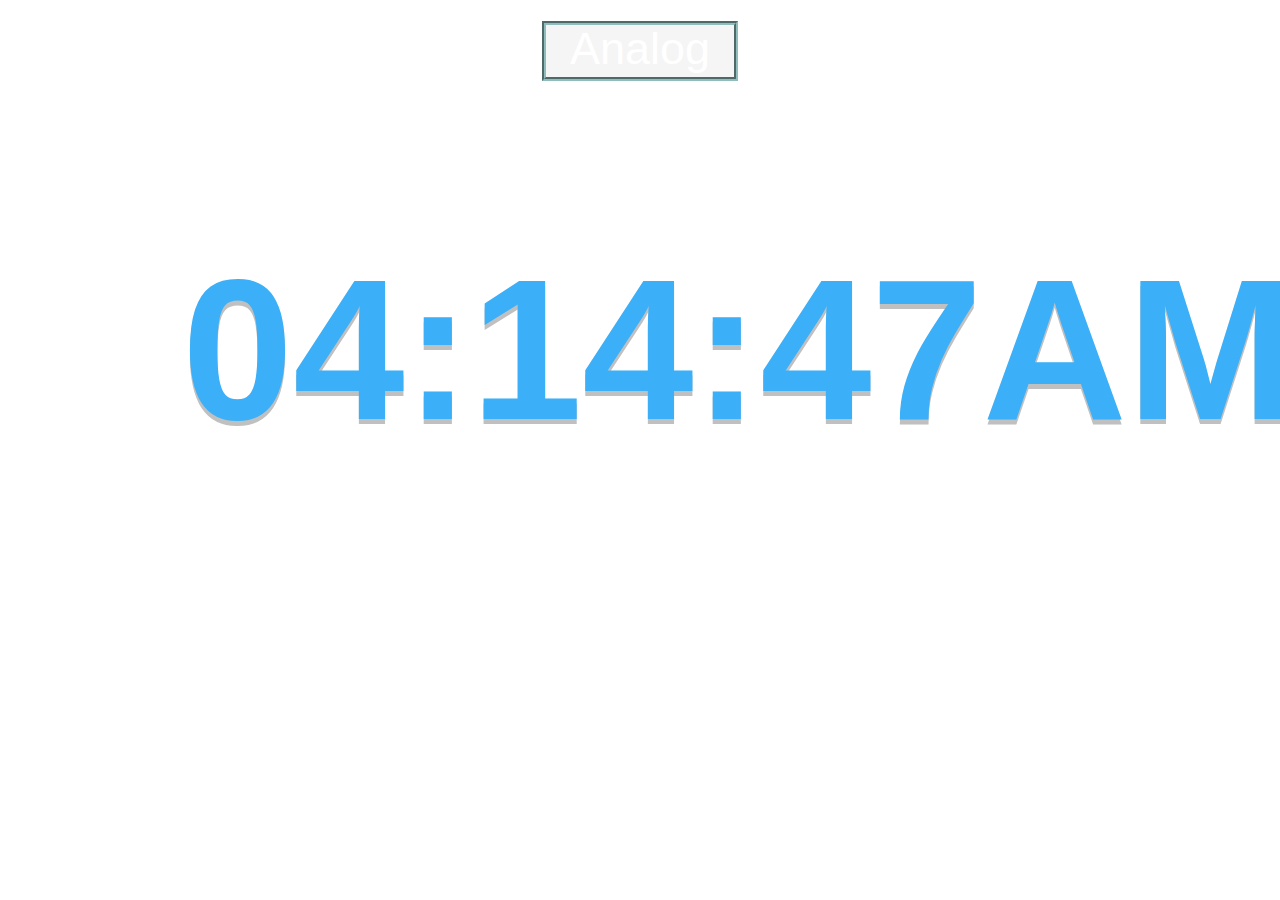
<file: clockapp/Clock/index.html>
<!DOCTYPE html>
<html lang="en">
<head>
    <meta charset="UTF-8">
    <meta http-equiv="X-UA-Compatible" content="IE=edge">
    <meta name="viewport" content="width=device-width, initial-scale=1.0">
    <link rel="stylesheet" href="assets/css/style.css">
    <script src="assets/js/script.js" defer></script>
    <title>Clock</title>
</head>
<body>
    <button id="cngbtn"><p class="textscreen">Analog</p></button>
    <h1 id="time" style="display:block"></h1>
    <div id="analog-clock" style="display: none">
        <div id="outer-clock-face">
        <div class="marking">
            <div class="marking-one"></div>
            <div class="marking-two"></div>
            <div class="marking-three"></div>
            <div class="marking-four"></div>
        </div>
    <div class="nums">
        <span id="twelve">12</span>
        <span id="three">3</span>
        <span id="six">6</span>
        <span id="nine">9</span>
    </div>
    <div class="inner-clock-face">
        <div class="hand hour-hand"></div>
        <div class="hand min-hand"></div>
        <div class="hand second-hand"></div>
    </div>
</div>
    </div>
</body>
</html>
</file>
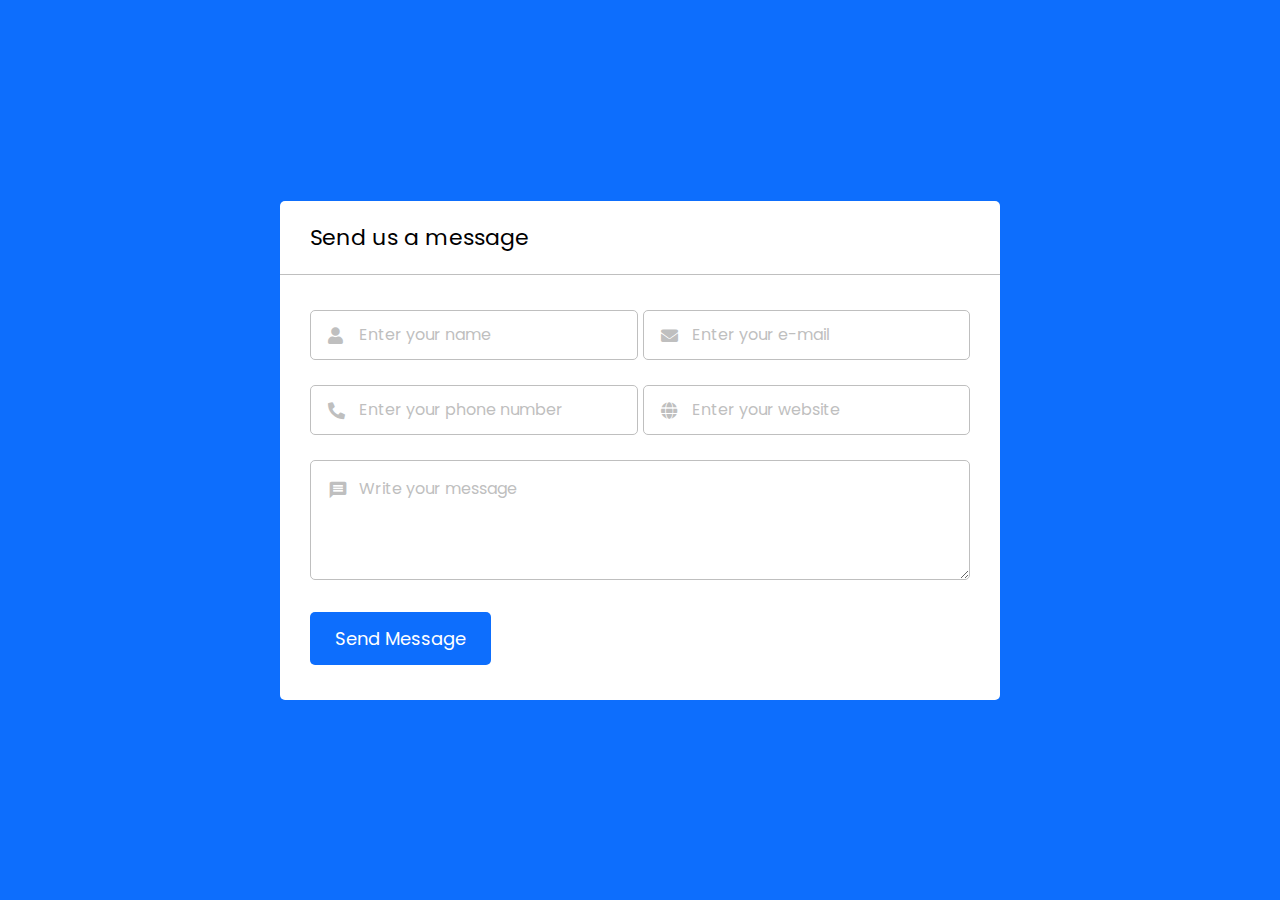
<file: contact-form/contact-form/index.html>
<!DOCTYPE html>
<html lang="en">
<head>
    <meta charset="UTF-8">
    <meta http-equiv="X-UA-Compatible" content="IE=edge">
    <meta name="viewport" content="width=device-width, initial-scale=1.0">
    <title>Contact Form | CodingNepal</title>
    <link rel="stylesheet" href="assets/css/style.css">
    <link rel="stylesheet" href="https://fonts.googleapis.com/icon?family=Material+Icons">
    <link rel="stylesheet" href="https://cdnjs.cloudflare.com/ajax/libs/font-awesome/5.15.3/css/all.min.css"/>
</head>
<body>
    <div class="wrapper">
        <header>Send us a message</header>
        <form action="#">
            <div class="dbl-field">
                <div class="field">
                    <input type="text" name="name" placeholder="Enter your name">
                    <i class="fas fa-user"></i>
                </div>
                <div class="field">
                    <input type="text" name="email" placeholder="Enter your e-mail">
                    <i class="fas fa-envelope"></i>
                </div>
            </div>
            <div class="dbl-field">
                <div class="field">
                    <input type="text" name="phone-number" placeholder="Enter your phone number">
                    <i class="fas fa-phone-alt"></i>
                </div>
                <div class="field">
                    <input type="text" name="website" placeholder="Enter your website">
                    <i class="fas fa-globe"></i>
                </div>
            </div>
            <div class="message">
                <textarea placeholder="Write your message" name="message"></textarea>
                <i class="material-icons">message</i>
            </div>
            <div class="button-area">
                <button type="submit">Send Message</button>
                <span>Sending your message...</span>
            </div>
        </form>
    </div>
    <script src="assets/js/script.js"></script>
</body>
</html>
</file>
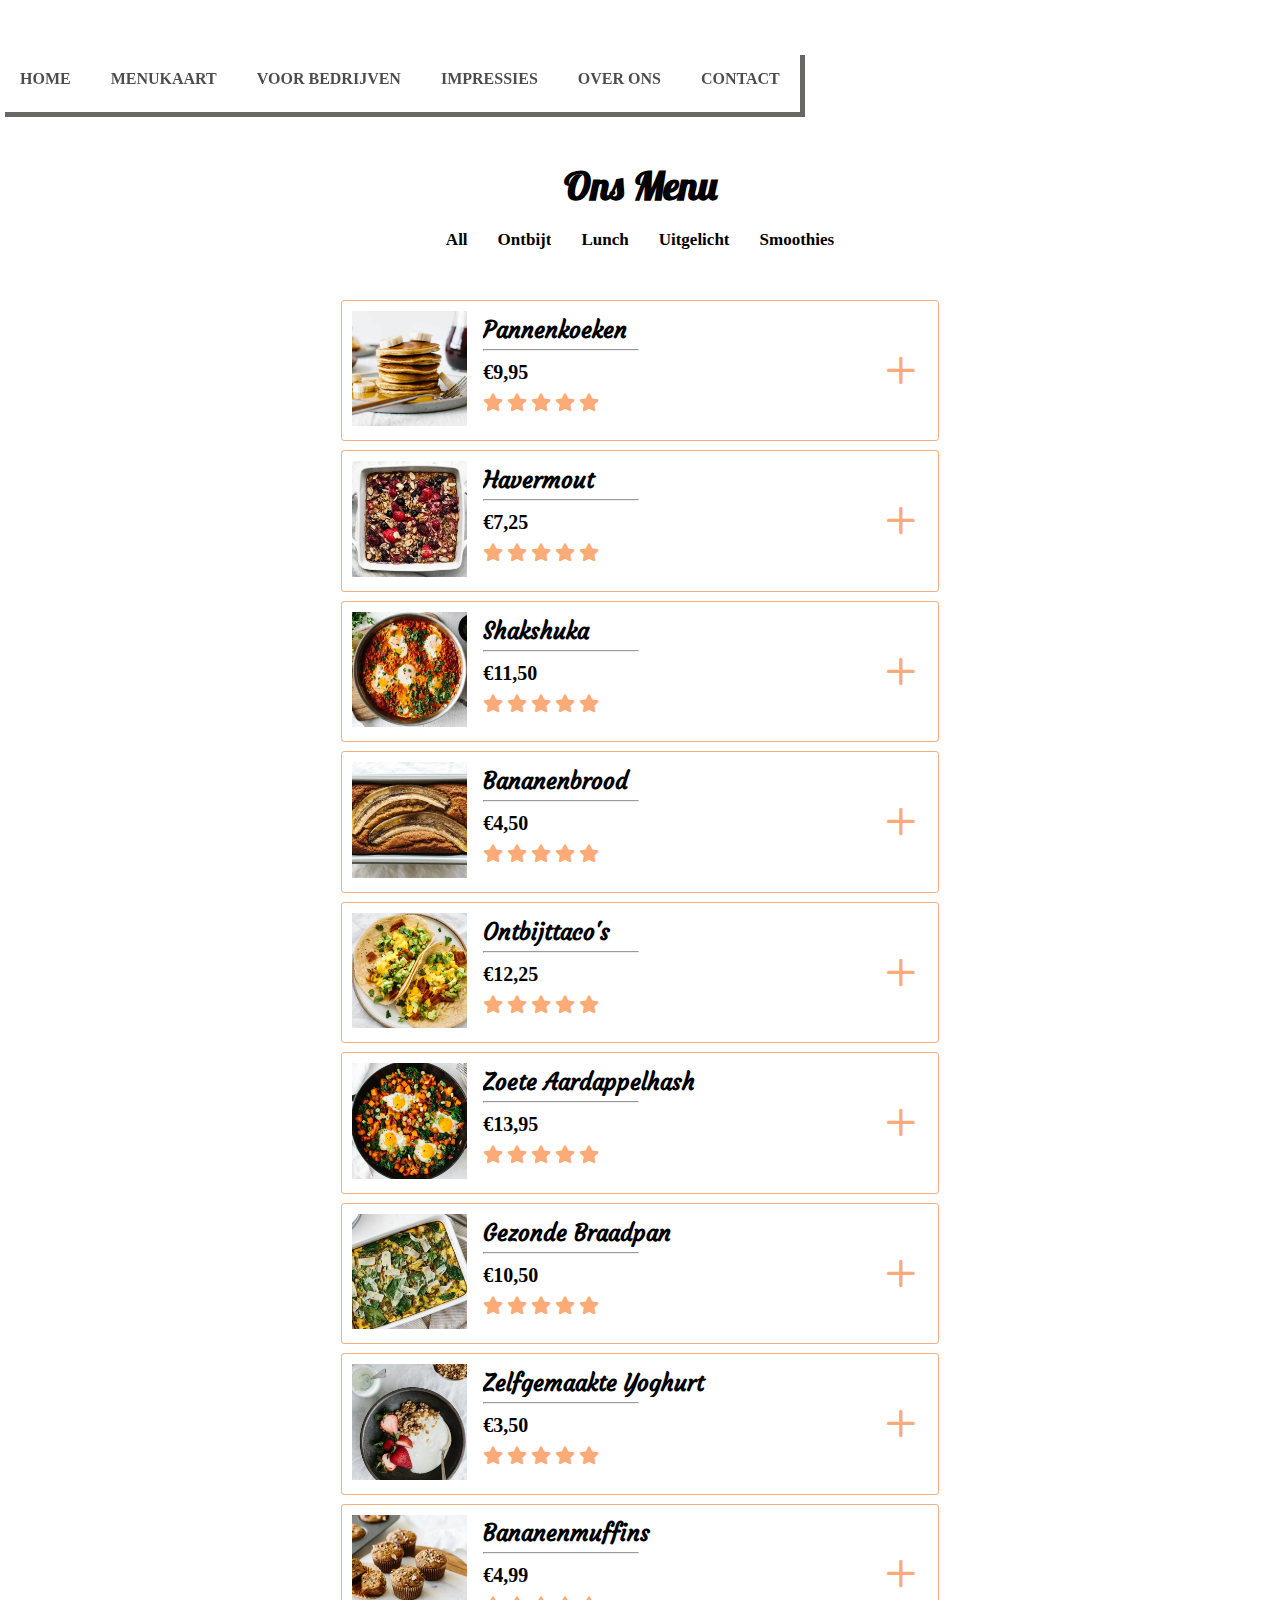
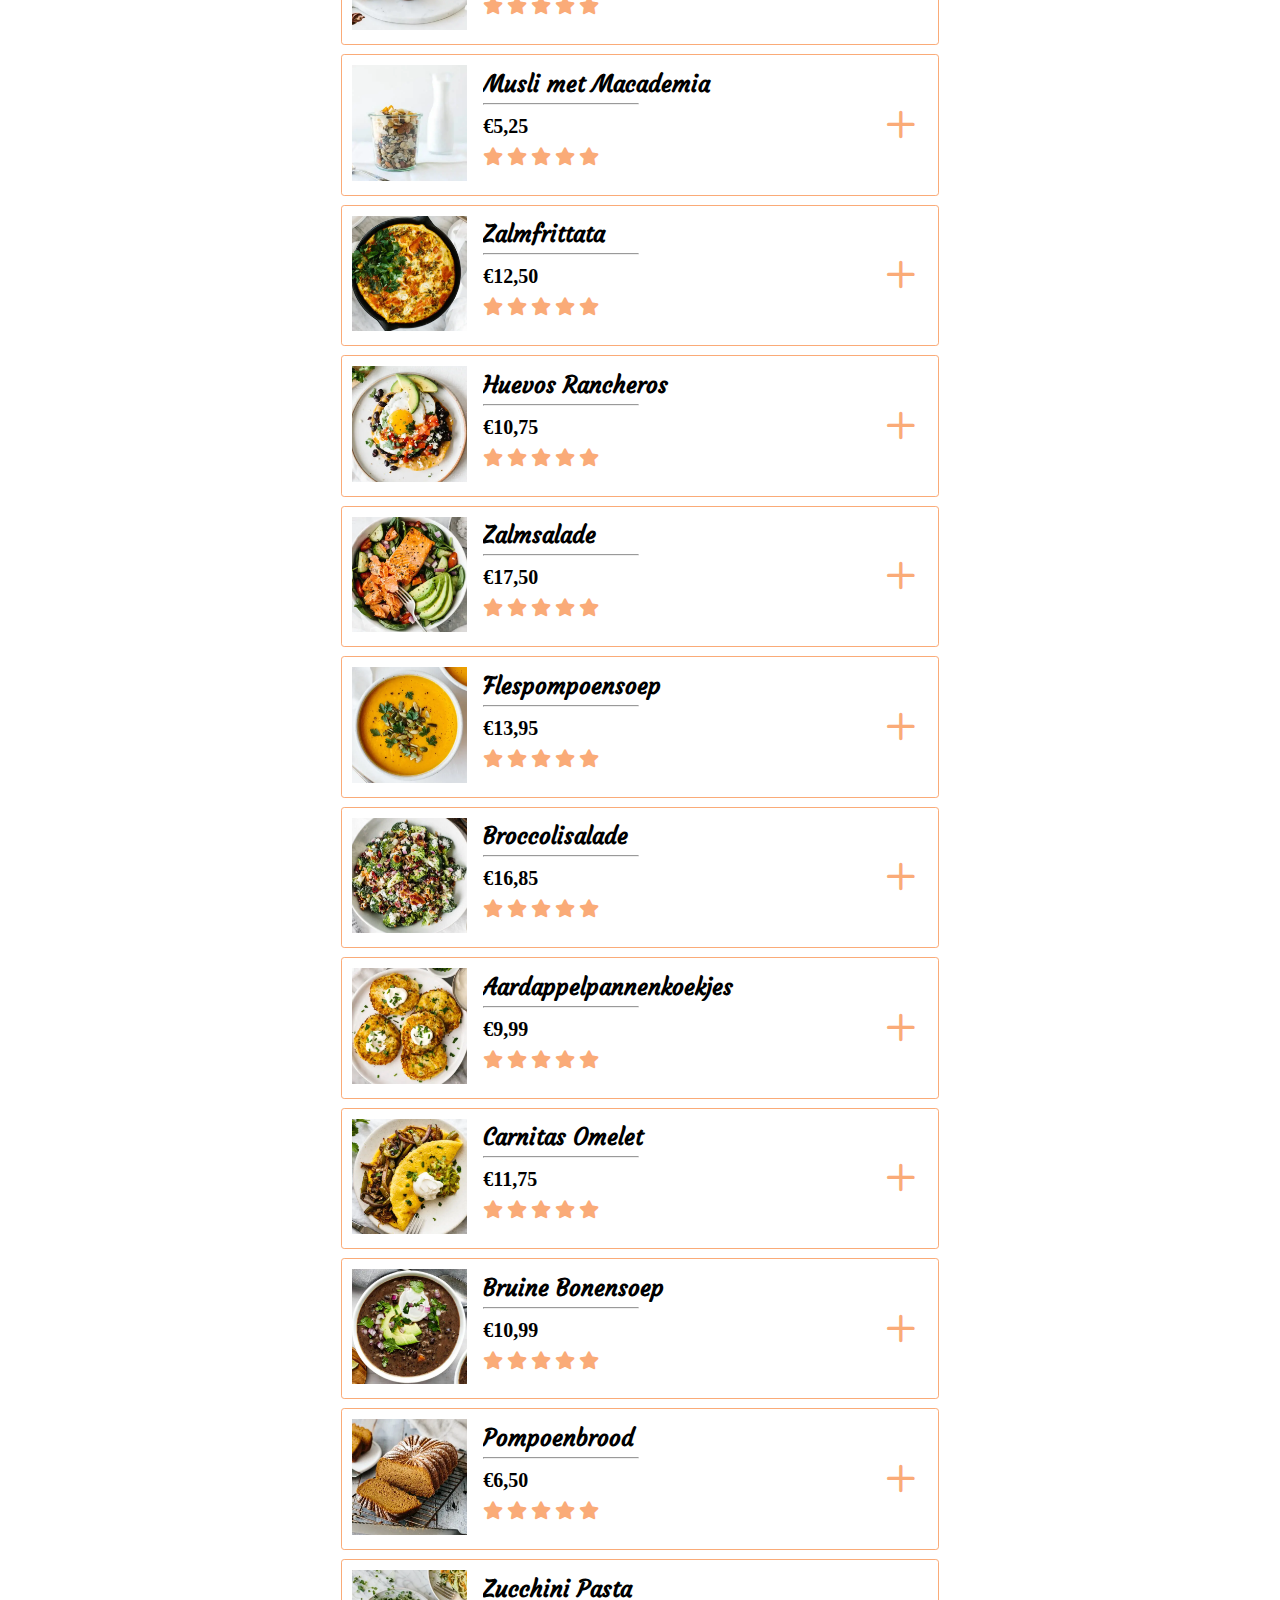
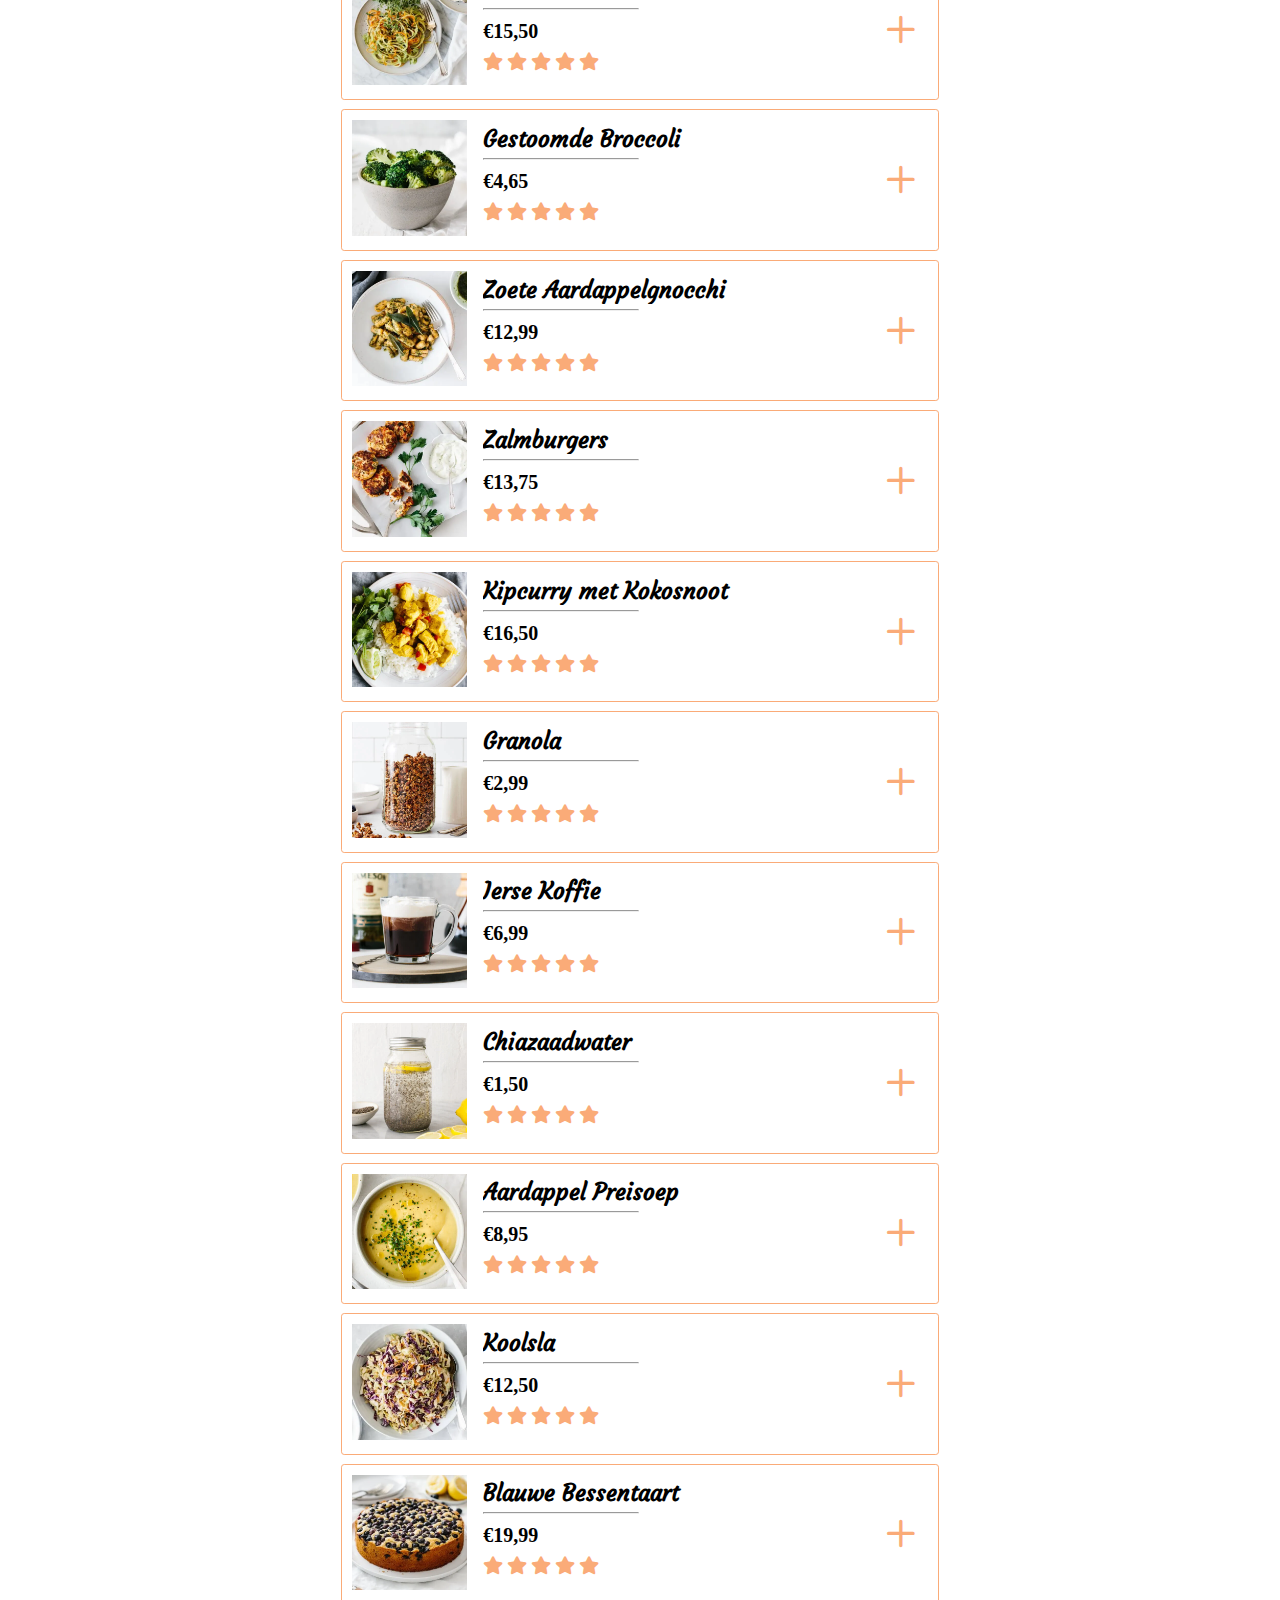
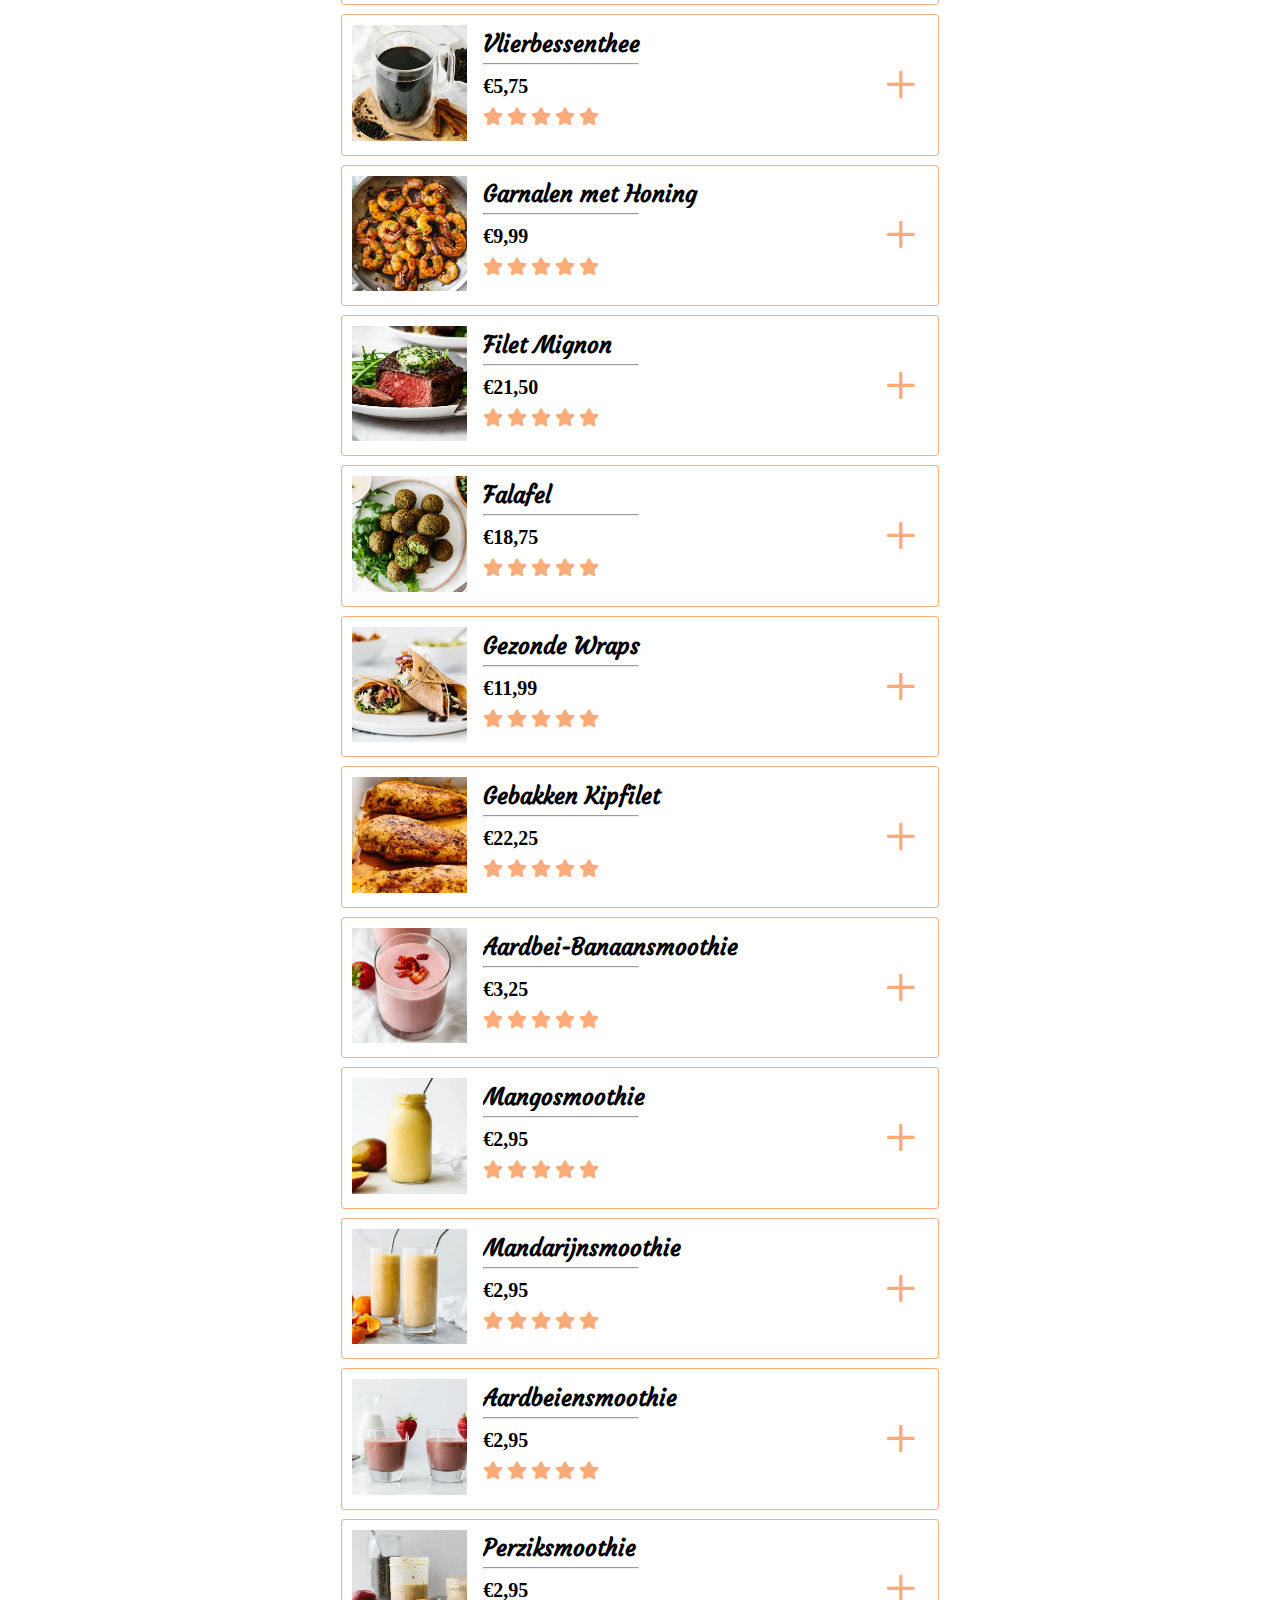
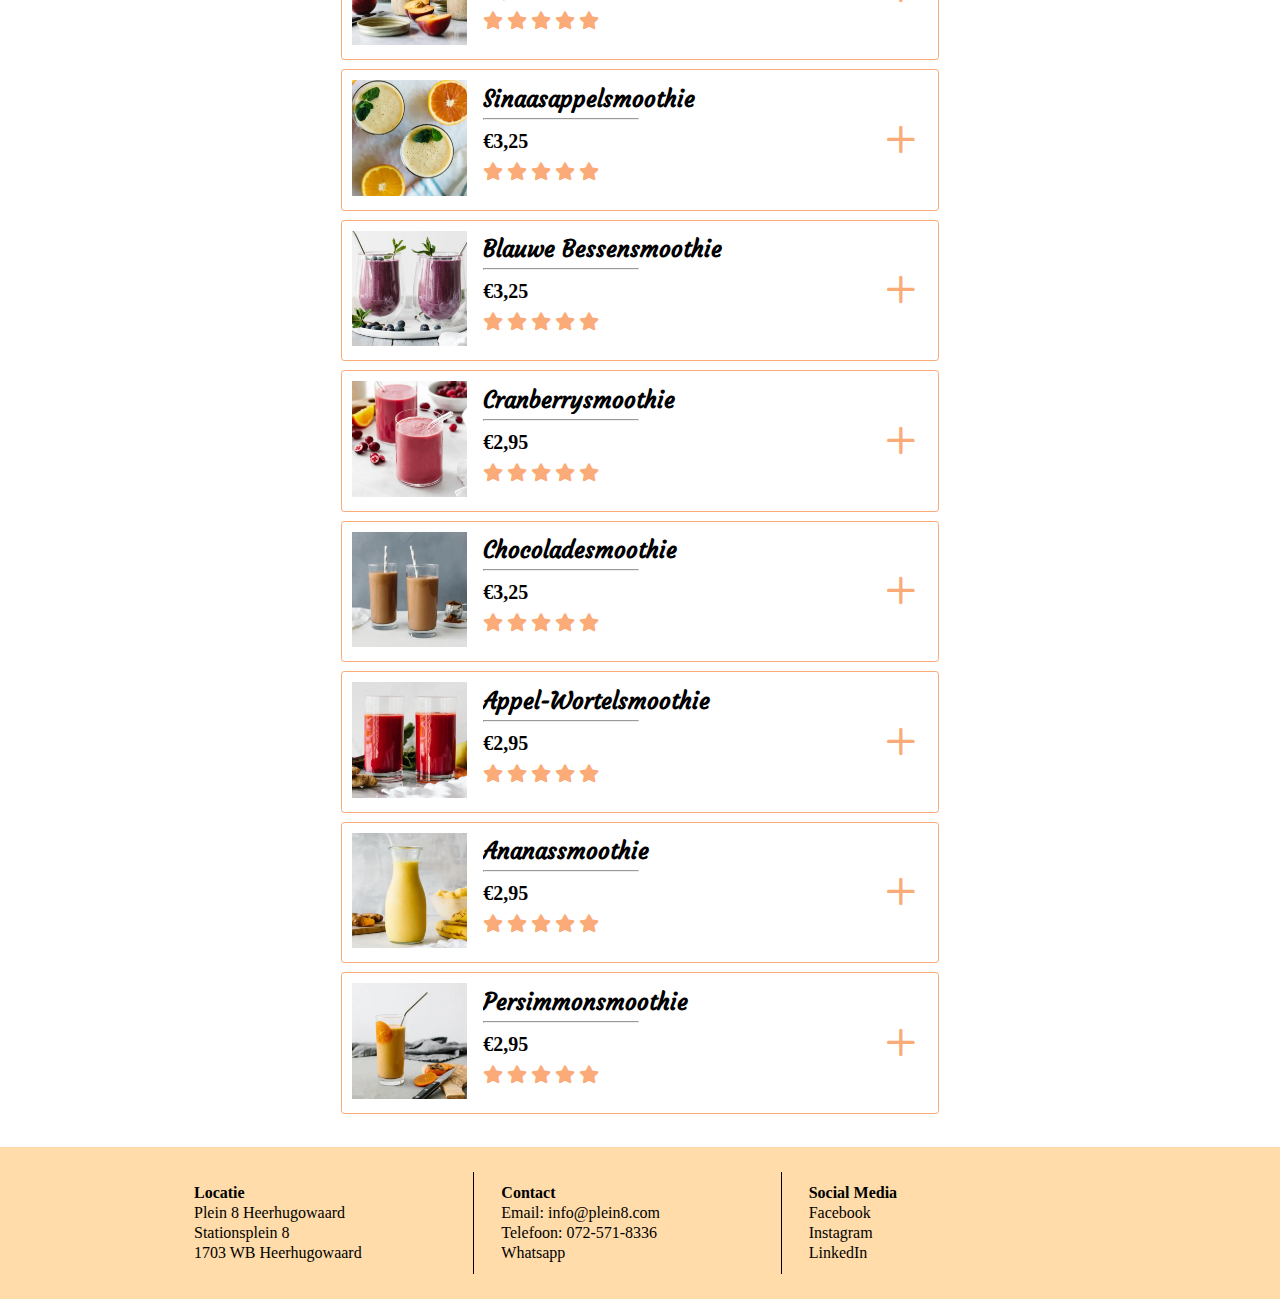
<file: smooth-menu/SmoothMenu/index.html>
<!DOCTYPE html>
<html lang="en">
<head>
    <meta charset="UTF-8">
    <meta http-equiv="X-UA-Compatible" content="IE=edge">
    <meta name="viewport" content="width=device-width, initial-scale=1.0">
    <link rel="stylesheet" href="assets/css/style.css">
    <link rel="stylesheet" href="https://cdnjs.cloudflare.com/ajax/libs/font-awesome/6.2.1/css/all.min.css">
    <title>Menu</title>
</head>
<body>
    <nav>
        <ul>
            <li><a href="#home" class="a-current">Home</a></li>
            <li><a href="#menu">Menukaart</a></li>
            <li><a href="#bedrijven">Voor bedrijven</a></li>
            <li><a href="#impressies">Impressies</a></li>
            <li><a href="#overons">Over ons</a></li>
            <li><a href="#contact">Contact</a></li>
        </ul>
    </nav>
    <section id="menu">
        <div class="title">
            <h2>
                Ons Menu
            </h2>
        </div>
        <div class="list">
            <li data-filter=".all">All</li>
            <li data-filter=".breakfast">Ontbijt</li>
            <li data-filter=".lunch">Lunch</li>
            <li data-filter=".special">Uitgelicht</li>
            <li data-filter=".smoothies">Smoothies</li>
        </div>
        <div class="content">
            <div class="box all breakfast">
                <div class="image">
                    <img src="assets/images/breakfast/image1.jpg" alt="">
                </div>
                <div class="text">
                    <h3>Pannenkoeken</h3>
                    <hr>
                    <section>€9,95</section>
                    <div class="stars">
                    <i class="fa-solid fa-star"></i>
                    <i class="fa-solid fa-star"></i>
                    <i class="fa-solid fa-star"></i>
                    <i class="fa-solid fa-star"></i>
                    <i class="fa-solid fa-star"></i>
                </div>
                </div>
                <i id="plus" class="fas fa-plus"></i>
            </div>
            <div class="box all breakfast">
                <div class="image">
                    <img src="assets/images/breakfast/image2.jpg" alt="">
                </div>
                <div class="text">
                    <h3>Havermout</h3>
                    <hr>
                    <section>€7,25</section>
                    <div class="stars">
                    <i class="fa-solid fa-star"></i>
                    <i class="fa-solid fa-star"></i>
                    <i class="fa-solid fa-star"></i>
                    <i class="fa-solid fa-star"></i>
                    <i class="fa-solid fa-star"></i>
                </div>
                </div>
                <i id="plus" class="fas fa-plus"></i>
            </div>
            <div class="box all breakfast">
                <div class="image">
                    <img src="assets/images/breakfast/image3.jpg" alt="">
                </div>
                <div class="text">
                    <h3>Shakshuka</h3>
                    <hr>
                    <section>€11,50</section>
                    <div class="stars">
                    <i class="fa-solid fa-star"></i>
                    <i class="fa-solid fa-star"></i>
                    <i class="fa-solid fa-star"></i>
                    <i class="fa-solid fa-star"></i>
                    <i class="fa-solid fa-star"></i>
                </div>
            </div>
                <i id="plus" class="fas fa-plus"></i>
            </div>
            <div class="box all breakfast">
                <div class="image">
                    <img src="assets/images/breakfast/image4.jpg" alt="">
                </div>
                <div class="text">
                    <h3>Bananenbrood</h3>
                    <hr>
                    <section>€4,50</section>
                    <div class="stars">
                    <i class="fa-solid fa-star"></i>
                    <i class="fa-solid fa-star"></i>
                    <i class="fa-solid fa-star"></i>
                    <i class="fa-solid fa-star"></i>
                    <i class="fa-solid fa-star"></i>
                </div>
                </div>
                <i id="plus" class="fas fa-plus"></i>
            </div>
            <div class="box all breakfast">
                <div class="image">
                    <img src="assets/images/breakfast/image5.jpg" alt="">
                </div>
                <div class="text">
                    <h3>Ontbijttaco's</h3>
                    <hr>
                    <section>€12,25</section>
                    <div class="stars">
                    <i class="fa-solid fa-star"></i>
                    <i class="fa-solid fa-star"></i>
                    <i class="fa-solid fa-star"></i>
                    <i class="fa-solid fa-star"></i>
                    <i class="fa-solid fa-star"></i>
                </div>
                </div>
                <i id="plus" class="fas fa-plus"></i>
            </div>
            <div class="box all breakfast">
                <div class="image">
                    <img src="assets/images/breakfast/image6.jpg" alt="">
                </div>
                <div class="text">
                    <h3>Zoete Aardappelhash</h3>
                    <hr>
                    <section>€13,95</section>
                    <div class="stars">
                    <i class="fa-solid fa-star"></i>
                    <i class="fa-solid fa-star"></i>
                    <i class="fa-solid fa-star"></i>
                    <i class="fa-solid fa-star"></i>
                    <i class="fa-solid fa-star"></i>
                </div>
                </div>
                <i id="plus" class="fas fa-plus"></i>
            </div>
            <div class="box all breakfast">
                <div class="image">
                    <img src="assets/images/breakfast/image7.jpg" alt="">
                </div>
                <div class="text">
                    <h3>Gezonde Braadpan</h3>
                    <hr>
                    <section>€10,50</section>
                    <div class="stars">
                    <i class="fa-solid fa-star"></i>
                    <i class="fa-solid fa-star"></i>
                    <i class="fa-solid fa-star"></i>
                    <i class="fa-solid fa-star"></i>
                    <i class="fa-solid fa-star"></i>
                </div>
                </div>
                <i id="plus" class="fas fa-plus"></i>
            </div>
            <div class="box all breakfast">
                <div class="image">
                    <img src="assets/images/breakfast/image8.jpg" alt="">
                </div>
                <div class="text">
                    <h3>Zelfgemaakte Yoghurt</h3>
                    <hr>
                    <section>€3,50</section>
                    <div class="stars">
                    <i class="fa-solid fa-star"></i>
                    <i class="fa-solid fa-star"></i>
                    <i class="fa-solid fa-star"></i>
                    <i class="fa-solid fa-star"></i>
                    <i class="fa-solid fa-star"></i>
                </div>
                </div>
                <i id="plus" class="fas fa-plus"></i>
            </div>
            <div class="box all breakfast">
                <div class="image">
                    <img src="assets/images/breakfast/image9.jpg" alt="">
                </div>
                <div class="text">
                    <h3>Bananenmuffins</h3>
                    <hr>
                    <section>€4,99</section>
                    <div class="stars">
                    <i class="fa-solid fa-star"></i>
                    <i class="fa-solid fa-star"></i>
                    <i class="fa-solid fa-star"></i>
                    <i class="fa-solid fa-star"></i>
                    <i class="fa-solid fa-star"></i>
                </div>
                </div>
                <i id="plus" class="fas fa-plus"></i>
            </div>
            <div class="box all breakfast">
                <div class="image">
                    <img src="assets/images/breakfast/image10.jpg" alt="">
                </div>
                <div class="text">
                    <h3>Musli met Macademia</h3>
                    <hr>
                    <section>€5,25</section>
                    <div class="stars">
                    <i class="fa-solid fa-star"></i>
                    <i class="fa-solid fa-star"></i>
                    <i class="fa-solid fa-star"></i>
                    <i class="fa-solid fa-star"></i>
                    <i class="fa-solid fa-star"></i>
                </div>
                </div>
                <i id="plus" class="fas fa-plus"></i>
            </div>
            <div class="box all breakfast">
                <div class="image">
                    <img src="assets/images/breakfast/image11.jpg" alt="">
                </div>
                <div class="text">
                    <h3>Zalmfrittata</h3>
                    <hr>
                    <section>€12,50</section>
                    <div class="stars">
                    <i class="fa-solid fa-star"></i>
                    <i class="fa-solid fa-star"></i>
                    <i class="fa-solid fa-star"></i>
                    <i class="fa-solid fa-star"></i>
                    <i class="fa-solid fa-star"></i>
                </div>
                </div>
                <i id="plus" class="fas fa-plus"></i>
            </div>
            <div class="box all breakfast">
                <div class="image">
                    <img src="assets/images/breakfast/image12.jpg" alt="">
                </div>
                <div class="text">
                    <h3>Huevos Rancheros</h3>
                    <hr>
                    <section>€10,75</section>
                    <div class="stars">
                    <i class="fa-solid fa-star"></i>
                    <i class="fa-solid fa-star"></i>
                    <i class="fa-solid fa-star"></i>
                    <i class="fa-solid fa-star"></i>
                    <i class="fa-solid fa-star"></i>
                </div>
                </div>
                <i id="plus" class="fas fa-plus"></i>
            </div>
            <div class="box all lunch">
                <div class="image">
                    <img src="assets/images/lunch/image1.jpg" alt="">
                </div>
                <div class="text">
                    <h3>Zalmsalade</h3>
                    <hr>
                    <section>€17,50</section>
                    <div class="stars">
                    <i class="fa-solid fa-star"></i>
                    <i class="fa-solid fa-star"></i>
                    <i class="fa-solid fa-star"></i>
                    <i class="fa-solid fa-star"></i>
                    <i class="fa-solid fa-star"></i>
                    </div>
                </div>
                <i id="plus" class="fas fa-plus"></i>
            </div>
            <div class="box all lunch">
                <div class="image">
                    <img src="assets/images/lunch/image2.jpg" alt="">
                </div>
                <div class="text">
                    <h3>Flespompoensoep</h3>
                    <hr>
                    <section>€13,95</section>
                    <div class="stars">
                    <i class="fa-solid fa-star"></i>
                    <i class="fa-solid fa-star"></i>
                    <i class="fa-solid fa-star"></i>
                    <i class="fa-solid fa-star"></i>
                    <i class="fa-solid fa-star"></i>
                </div>
                </div>
                <i id="plus" class="fas fa-plus"></i>
            </div>
            <div class="box all lunch">
                <div class="image">
                    <img src="assets/images/lunch/image3.jpg" alt="">
                </div>
                <div class="text">
                    <h3>Broccolisalade</h3>
                    <hr>
                    <section>€16,85</section>
                    <div class="stars">
                    <i class="fa-solid fa-star"></i>
                    <i class="fa-solid fa-star"></i>
                    <i class="fa-solid fa-star"></i>
                    <i class="fa-solid fa-star"></i>
                    <i class="fa-solid fa-star"></i>
                </div>
                </div>
                <i id="plus" class="fas fa-plus"></i>
            </div>
            <div class="box all lunch">
                <div class="image">
                    <img src="assets/images/lunch/image4.jpg" alt="">
                </div>
                <div class="text">
                    <h3>Aardappelpannenkoekjes</h3>
                    <hr>
                    <section>€9,99</section>
                    <div class="stars">
                    <i class="fa-solid fa-star"></i>
                    <i class="fa-solid fa-star"></i>
                    <i class="fa-solid fa-star"></i>
                    <i class="fa-solid fa-star"></i>
                    <i class="fa-solid fa-star"></i>
                </div>
                </div>
                <i id="plus" class="fas fa-plus"></i>
            </div>
            <div class="box all lunch">
                <div class="image">
                    <img src="assets/images/lunch/image5.jpg" alt="">
                </div>
                <div class="text">
                    <h3>Carnitas Omelet</h3>
                    <hr>
                    <section>€11,75</section>
                    <div class="stars">
                    <i class="fa-solid fa-star"></i>
                    <i class="fa-solid fa-star"></i>
                    <i class="fa-solid fa-star"></i>
                    <i class="fa-solid fa-star"></i>
                    <i class="fa-solid fa-star"></i>
                </div>
                </div>
                <i id="plus" class="fas fa-plus"></i>
            </div>
            <div class="box all lunch">
                <div class="image">
                    <img src="assets/images/lunch/image6.jpg" alt="">
                </div>
                <div class="text">
                    <h3>Bruine Bonensoep</h3>
                    <hr>
                    <section>€10,99</section>
                    <div class="stars">
                    <i class="fa-solid fa-star"></i>
                    <i class="fa-solid fa-star"></i>
                    <i class="fa-solid fa-star"></i>
                    <i class="fa-solid fa-star"></i>
                    <i class="fa-solid fa-star"></i>
                </div>
                </div>
                <i id="plus" class="fas fa-plus"></i>
            </div>
            <div class="box all lunch">
                <div class="image">
                    <img src="assets/images/lunch/image7.jpg" alt="">
                </div>
                <div class="text">
                    <h3>Pompoenbrood</h3>
                    <hr>
                    <section>€6,50</section>
                    <div class="stars">
                    <i class="fa-solid fa-star"></i>
                    <i class="fa-solid fa-star"></i>
                    <i class="fa-solid fa-star"></i>
                    <i class="fa-solid fa-star"></i>
                    <i class="fa-solid fa-star"></i>
                </div>
                </div>
                <i id="plus" class="fas fa-plus"></i>
            </div>
            <div class="box all lunch">
                <div class="image">
                    <img src="assets/images/lunch/image8.jpg" alt="">
                </div>
                <div class="text">
                    <h3>Zucchini Pasta</h3>
                    <hr>
                    <section>€15,50</section>
                    <div class="stars">
                    <i class="fa-solid fa-star"></i>
                    <i class="fa-solid fa-star"></i>
                    <i class="fa-solid fa-star"></i>
                    <i class="fa-solid fa-star"></i>
                    <i class="fa-solid fa-star"></i>
                </div>
                </div>
                <i id="plus" class="fas fa-plus"></i>
            </div>
            <div class="box all lunch">
                <div class="image">
                    <img src="assets/images/lunch/image9.jpg" alt="">
                </div>
                <div class="text">
                    <h3>Gestoomde Broccoli</h3>
                    <hr>
                    <section>€4,65</section>
                    <div class="stars">
                    <i class="fa-solid fa-star"></i>
                    <i class="fa-solid fa-star"></i>
                    <i class="fa-solid fa-star"></i>
                    <i class="fa-solid fa-star"></i>
                    <i class="fa-solid fa-star"></i>
                </div>
                </div>
                <i id="plus" class="fas fa-plus"></i>
            </div>
            <div class="box all lunch">
                <div class="image">
                    <img src="assets/images/lunch/image10.jpg" alt="">
                </div>
                <div class="text">
                    <h3>Zoete Aardappelgnocchi</h3>
                    <hr>
                    <section>€12,99</section>
                    <div class="stars">
                    <i class="fa-solid fa-star"></i>
                    <i class="fa-solid fa-star"></i>
                    <i class="fa-solid fa-star"></i>
                    <i class="fa-solid fa-star"></i>
                    <i class="fa-solid fa-star"></i>
                </div>
                </div>
                <i id="plus" class="fas fa-plus"></i>
            </div>
            <div class="box all lunch">
                <div class="image">
                    <img src="assets/images/lunch/image11.jpg" alt="">
                </div>
                <div class="text">
                    <h3>Zalmburgers</h3>
                    <hr>
                    <section>€13,75</section>
                    <div class="stars">
                    <i class="fa-solid fa-star"></i>
                    <i class="fa-solid fa-star"></i>
                    <i class="fa-solid fa-star"></i>
                    <i class="fa-solid fa-star"></i>
                    <i class="fa-solid fa-star"></i>
                </div>
                </div>
                <i id="plus" class="fas fa-plus"></i>
            </div>
            <div class="box all lunch">
                <div class="image">
                    <img src="assets/images/lunch/image12.jpg" alt="">
                </div>
                <div class="text">
                    <h3>Kipcurry met Kokosnoot</h3>
                    <hr>
                    <section>€16,50</section>
                    <div class="stars">
                    <i class="fa-solid fa-star"></i>
                    <i class="fa-solid fa-star"></i>
                    <i class="fa-solid fa-star"></i>
                    <i class="fa-solid fa-star"></i>
                    <i class="fa-solid fa-star"></i>
                </div>
                </div>
                <i id="plus" class="fas fa-plus"></i>
            </div>
            <div class="box all special">
                <div class="image">
                    <img src="assets/images/special/image1.jpg" alt="">
                </div>
                <div class="text">
                    <h3>Granola</h3>
                    <hr>
                    <section>€2,99</section>
                    <div class="stars">
                    <i class="fa-solid fa-star"></i>
                    <i class="fa-solid fa-star"></i>
                    <i class="fa-solid fa-star"></i>
                    <i class="fa-solid fa-star"></i>
                    <i class="fa-solid fa-star"></i>
                </div>
                </div>
                <i id="plus" class="fas fa-plus"></i>
            </div>
            <div class="box all special">
                <div class="image">
                    <img src="assets/images/special/image2.jpg" alt="">
                </div>
                <div class="text">
                    <h3>Ierse Koffie</h3>
                    <hr>
                    <section>€6,99</section>
                    <div class="stars">
                    <i class="fa-solid fa-star"></i>
                    <i class="fa-solid fa-star"></i>
                    <i class="fa-solid fa-star"></i>
                    <i class="fa-solid fa-star"></i>
                    <i class="fa-solid fa-star"></i>
                </div>
                </div>
                <i id="plus" class="fas fa-plus"></i>
            </div>
            <div class="box all special">
                <div class="image">
                    <img src="assets/images/special/image3.jpg" alt="">
                </div>
                <div class="text">
                    <h3>Chiazaadwater</h3>
                    <hr>
                    <section>€1,50</section>
                    <div class="stars">
                    <i class="fa-solid fa-star"></i>
                    <i class="fa-solid fa-star"></i>
                    <i class="fa-solid fa-star"></i>
                    <i class="fa-solid fa-star"></i>
                    <i class="fa-solid fa-star"></i>
                </div>
                </div>
                <i id="plus" class="fas fa-plus"></i>
            </div>
            <div class="box all special">
                <div class="image">
                    <img src="assets/images/special/image4.jpg" alt="">
                </div>
                <div class="text">
                    <h3>Aardappel Preisoep</h3>
                    <hr>
                    <section>€8,95</section>
                    <div class="stars">
                    <i class="fa-solid fa-star"></i>
                    <i class="fa-solid fa-star"></i>
                    <i class="fa-solid fa-star"></i>
                    <i class="fa-solid fa-star"></i>
                    <i class="fa-solid fa-star"></i>
                </div>
                </div>
                <i id="plus" class="fas fa-plus"></i>
            </div>
            <div class="box all special">
                <div class="image">
                    <img src="assets/images/special/image5.jpg" alt="">
                </div>
                <div class="text">
                    <h3>Koolsla</h3>
                    <hr>
                    <section>€12,50</section>
                    <div class="stars">
                    <i class="fa-solid fa-star"></i>
                    <i class="fa-solid fa-star"></i>
                    <i class="fa-solid fa-star"></i>
                    <i class="fa-solid fa-star"></i>
                    <i class="fa-solid fa-star"></i>
                </div>
                </div>
                <i id="plus" class="fas fa-plus"></i>
            </div><div class="box all special">
                <div class="image">
                    <img src="assets/images/special/image6.jpg" alt="">
                </div>
                <div class="text">
                    <h3>Blauwe Bessentaart</h3>
                    <hr>
                    <section>€19,99</section>
                    <div class="stars">
                    <i class="fa-solid fa-star"></i>
                    <i class="fa-solid fa-star"></i>
                    <i class="fa-solid fa-star"></i>
                    <i class="fa-solid fa-star"></i>
                    <i class="fa-solid fa-star"></i>
                </div>
                </div>
                <i id="plus" class="fas fa-plus"></i>
            </div>
            <div class="box all special">
                <div class="image">
                    <img src="assets/images/special/image7.jpg" alt="">
                </div>
                <div class="text">
                    <h3>Vlierbessenthee</h3>
                    <hr>
                    <section>€5,75</section>
                    <div class="stars">
                    <i class="fa-solid fa-star"></i>
                    <i class="fa-solid fa-star"></i>
                    <i class="fa-solid fa-star"></i>
                    <i class="fa-solid fa-star"></i>
                    <i class="fa-solid fa-star"></i>
                </div>
                </div>
                <i id="plus" class="fas fa-plus"></i>
            </div>
            <div class="box all special">
                <div class="image">
                    <img src="assets/images/special/image8.jpg" alt="">
                </div>
                <div class="text">
                    <h3>Garnalen met Honing</h3>
                    <hr>
                    <section>€9,99</section>
                    <div class="stars">
                    <i class="fa-solid fa-star"></i>
                    <i class="fa-solid fa-star"></i>
                    <i class="fa-solid fa-star"></i>
                    <i class="fa-solid fa-star"></i>
                    <i class="fa-solid fa-star"></i>
                </div>
                </div>
                <i id="plus" class="fas fa-plus"></i>
            </div>
            <div class="box all special">
                <div class="image">
                    <img src="assets/images/special/image9.jpg" alt="">
                </div>
                <div class="text">
                    <h3>Filet Mignon</h3>
                    <hr>
                    <section>€21,50</section>
                    <div class="stars">
                    <i class="fa-solid fa-star"></i>
                    <i class="fa-solid fa-star"></i>
                    <i class="fa-solid fa-star"></i>
                    <i class="fa-solid fa-star"></i>
                    <i class="fa-solid fa-star"></i>
                </div>
                </div>
                <i id="plus" class="fas fa-plus"></i>
            </div>
            <div class="box all special">
                <div class="image">
                    <img src="assets/images/special/image10.jpg" alt="">
                </div>
                <div class="text">
                    <h3>Falafel</h3>
                    <hr>
                    <section>€18,75</section>
                    <div class="stars">
                    <i class="fa-solid fa-star"></i>
                    <i class="fa-solid fa-star"></i>
                    <i class="fa-solid fa-star"></i>
                    <i class="fa-solid fa-star"></i>
                    <i class="fa-solid fa-star"></i>
                </div>
                </div>
                <i id="plus" class="fas fa-plus"></i>
            </div>
            <div class="box all special">
                <div class="image">
                    <img src="assets/images/special/image11.jpg" alt="">
                </div>
                <div class="text">
                    <h3>Gezonde Wraps</h3>
                    <hr>
                    <section>€11,99</section>
                    <div class="stars">
                    <i class="fa-solid fa-star"></i>
                    <i class="fa-solid fa-star"></i>
                    <i class="fa-solid fa-star"></i>
                    <i class="fa-solid fa-star"></i>
                    <i class="fa-solid fa-star"></i>
                </div>
                </div>
                <i id="plus" class="fas fa-plus"></i>
            </div>
            <div class="box all special">
                <div class="image">
                    <img src="assets/images/special/image12.jpg" alt="">
                </div>
                <div class="text">
                    <h3>Gebakken Kipfilet</h3>
                    <hr>
                    <section>€22,25</section>
                    <div class="stars">
                    <i class="fa-solid fa-star"></i>
                    <i class="fa-solid fa-star"></i>
                    <i class="fa-solid fa-star"></i>
                    <i class="fa-solid fa-star"></i>
                    <i class="fa-solid fa-star"></i>
                </div>
                </div>
                <i id="plus" class="fas fa-plus"></i>
            </div>
            <div class="box all smoothies">
                <div class="image">
                    <img src="assets/images/smoothies/image1.jpg" alt="">
                </div>
                <div class="text">
                    <h3>Aardbei-Banaansmoothie</h3>
                    <hr>
                    <section>€3,25</section>
                    <div class="stars">
                    <i class="fa-solid fa-star"></i>
                    <i class="fa-solid fa-star"></i>
                    <i class="fa-solid fa-star"></i>
                    <i class="fa-solid fa-star"></i>
                    <i class="fa-solid fa-star"></i>
                </div>
                </div>
                <i id="plus" class="fas fa-plus"></i>
            </div>
            <div class="box all smoothies">
                <div class="image">
                    <img src="assets/images/smoothies/image2.jpg" alt="">
                </div>
                <div class="text">
                    <h3>Mangosmoothie</h3>
                    <hr>
                    <section>€2,95</section>
                    <div class="stars">
                    <i class="fa-solid fa-star"></i>
                    <i class="fa-solid fa-star"></i>
                    <i class="fa-solid fa-star"></i>
                    <i class="fa-solid fa-star"></i>
                    <i class="fa-solid fa-star"></i>
                </div>
                </div>
                <i id="plus" class="fas fa-plus"></i>
            </div>
            <div class="box all smoothies">
                <div class="image">
                    <img src="assets/images/smoothies/image3.jpg" alt="">
                </div>
                <div class="text">
                    <h3>Mandarijnsmoothie</h3>
                    <hr>
                    <section>€2,95</section>
                    <div class="stars">
                    <i class="fa-solid fa-star"></i>
                    <i class="fa-solid fa-star"></i>
                    <i class="fa-solid fa-star"></i>
                    <i class="fa-solid fa-star"></i>
                    <i class="fa-solid fa-star"></i>
                </div>
                </div>
                <i id="plus" class="fas fa-plus"></i>
            </div>
            <div class="box all smoothies">
                <div class="image">
                    <img src="assets/images/smoothies/image4.jpg" alt="">
                </div>
                <div class="text">
                    <h3>Aardbeiensmoothie</h3>
                    <hr>
                    <section>€2,95</section>
                    <div class="stars">
                    <i class="fa-solid fa-star"></i>
                    <i class="fa-solid fa-star"></i>
                    <i class="fa-solid fa-star"></i>
                    <i class="fa-solid fa-star"></i>
                    <i class="fa-solid fa-star"></i>
                </div>
                </div>
                <i id="plus" class="fas fa-plus"></i>
            </div>
            <div class="box all smoothies">
                <div class="image">
                    <img src="assets/images/smoothies/image5.jpg" alt="">
                </div>
                <div class="text">
                    <h3>Perziksmoothie</h3>
                    <hr>
                    <section>€2,95</section>
                    <div class="stars">
                    <i class="fa-solid fa-star"></i>
                    <i class="fa-solid fa-star"></i>
                    <i class="fa-solid fa-star"></i>
                    <i class="fa-solid fa-star"></i>
                    <i class="fa-solid fa-star"></i>
                </div>
                </div>
                <i id="plus" class="fas fa-plus"></i>
            </div>
            <div class="box all smoothies">
                <div class="image">
                    <img src="assets/images/smoothies/image6.jpg" alt="">
                </div>
                <div class="text">
                    <h3>Sinaasappelsmoothie</h3>
                    <hr>
                    <section>€3,25</section>
                    <div class="stars">
                    <i class="fa-solid fa-star"></i>
                    <i class="fa-solid fa-star"></i>
                    <i class="fa-solid fa-star"></i>
                    <i class="fa-solid fa-star"></i>
                    <i class="fa-solid fa-star"></i>
                </div>
                </div>
                <i id="plus" class="fas fa-plus"></i>
            </div>
            <div class="box all smoothies">
                <div class="image">
                    <img src="assets/images/smoothies/image7.jpg" alt="">
                </div>
                <div class="text">
                    <h3>Blauwe Bessensmoothie</h3>
                    <hr>
                    <section>€3,25</section>
                    <div class="stars">
                    <i class="fa-solid fa-star"></i>
                    <i class="fa-solid fa-star"></i>
                    <i class="fa-solid fa-star"></i>
                    <i class="fa-solid fa-star"></i>
                    <i class="fa-solid fa-star"></i>
                </div>
                </div>
                <i id="plus" class="fas fa-plus"></i>
            </div>
            <div class="box all smoothies">
                <div class="image">
                    <img src="assets/images/smoothies/image8.jpg" alt="">
                </div>
                <div class="text">
                    <h3>Cranberrysmoothie</h3>
                    <hr>
                    <section>€2,95</section>
                    <div class="stars">
                    <i class="fa-solid fa-star"></i>
                    <i class="fa-solid fa-star"></i>
                    <i class="fa-solid fa-star"></i>
                    <i class="fa-solid fa-star"></i>
                    <i class="fa-solid fa-star"></i>
                </div>
                </div>
                <i id="plus" class="fas fa-plus"></i>
            </div>
            <div class="box all smoothies">
                <div class="image">
                    <img src="assets/images/smoothies/image9.jpg" alt="">
                </div>
                <div class="text">
                    <h3>Chocoladesmoothie</h3>
                    <hr>
                    <section>€3,25</section>
                    <div class="stars">
                    <i class="fa-solid fa-star"></i>
                    <i class="fa-solid fa-star"></i>
                    <i class="fa-solid fa-star"></i>
                    <i class="fa-solid fa-star"></i>
                    <i class="fa-solid fa-star"></i>
                </div>
                </div>
                <i id="plus" class="fas fa-plus"></i>
            </div>
            <div class="box all smoothies">
                <div class="image">
                    <img src="assets/images/smoothies/image10.jpg" alt="">
                </div>
                <div class="text">
                    <h3>Appel-Wortelsmoothie</h3>
                    <hr>
                    <section>€2,95</section>
                    <div class="stars">
                    <i class="fa-solid fa-star"></i>
                    <i class="fa-solid fa-star"></i>
                    <i class="fa-solid fa-star"></i>
                    <i class="fa-solid fa-star"></i>
                    <i class="fa-solid fa-star"></i>
                </div>
                </div>
                <i id="plus" class="fas fa-plus"></i>
            </div>
            <div class="box all smoothies">
                <div class="image">
                    <img src="assets/images/smoothies/image11.jpg" alt="">
                </div>
                <div class="text">
                    <h3>Ananassmoothie</h3>
                    <hr>
                    <section>€2,95</section>
                    <div class="stars">
                    <i class="fa-solid fa-star"></i>
                    <i class="fa-solid fa-star"></i>
                    <i class="fa-solid fa-star"></i>
                    <i class="fa-solid fa-star"></i>
                    <i class="fa-solid fa-star"></i>
                </div>
                </div>
                <i id="plus" class="fas fa-plus"></i>
            </div>
            <div class="box all smoothies">
                <div class="image">
                    <img src="assets/images/smoothies/image12.jpg" alt="">
                </div>
                <div class="text">
                    <h3>Persimmonsmoothie</h3>
                    <hr>
                    <section>€2,95</section>
                    <div class="stars">
                    <i class="fa-solid fa-star"></i>
                    <i class="fa-solid fa-star"></i>
                    <i class="fa-solid fa-star"></i>
                    <i class="fa-solid fa-star"></i>
                    <i class="fa-solid fa-star"></i>
                </div>
                </div>
                <i id="plus" class="fas fa-plus"></i>
            </div>
        </div>
    </section>
    <footer>
        <div class="flex">
            <div class="footerlocatie">
                <table>
                    <tr><th>Locatie</th></tr>
                    <tr><td>Plein 8 Heerhugowaard</td></tr>
                    <tr><td>Stationsplein 8</td></tr>
                    <tr><td>1703 WB Heerhugowaard</td></tr>
                </table>
            </div>
            <div class="footercontact">
                <table>
                    <tr><th>Contact</th></tr>
                    <tr><td>Email: info@plein8.com</td></tr>
                    <tr><td>Telefoon: 072-571-8336</td></tr>
                    <tr><td>Whatsapp</td></tr>
                </table>
            </div>
            <div class="footersocials">
                <table>
                    <tr><th>Social Media</th></tr>
                    <tr><td>Facebook</td></tr>
                    <tr><td>Instagram</td></tr>
                    <tr><td>LinkedIn</td></tr>
                </table>
            </div>
        </div>
    </footer>
    <script src="assets/js/script.js"></script>
</body>
</html>
</file>
<file: clockapp/Clock/assets/css/style.css>
*, html {
    margin: 0;
    padding: 0;
    overflow: hidden;
}

body {
    background-size: cover;
    height: 100%;
    font-family: 'Fjalla One', sans-serif;
    text-align: center;
    color: #3baff7;
    text-shadow: 0px 5px 0px silver;
    font-size: 100px;
    padding: 30px;
    background-color: #fff;
    align-content: center;
}

h1 {
    position: absolute;
    left: 182px;
    top: 235px;
    width: max-content;
    height: max-content;
}

#cngbtn {
    outline: 15px;
    border: 4px groove #8fbcbc;
    padding: 0px;
    width: 16%;
    height: max-content;
    text-align: center;
    font-size: 45px;
    top: -45px;
    background-color: whitesmoke;
    position: relative;
}

#cngbtn .textscreen {
    position: relative;
    color: #fff;
    top: -2.5px;
}

#cngbtn:hover {
    cursor: pointer;
    color: #b6e1fc;
}

#analog-clock {
    border-radius: 50%;
    width: 28rem;
    height: 30rem;
    padding: 2rem;
    border: 26.75px solid black;
    position: absolute;
    left: 477px;
    top: 119px;
}

#outer-clock-face {
    border-radius: 100%;
    background: transparent;
    overflow: hidden;
    width: 100%;
    height: 100%;
    position: relative;
}

#outer-clock-face::after {
    -webkit-transform: rotate(90deg);
    -moz-transform: rotate(90deg);
    transform: rotate(90deg);
}

#outer-clock-face::after, #outer-clock-face::before, #outer-clock-face .marking {
    content: '';
    position: absolute;
    width: 5px;
    height: 100%;
  /*  background: #1df52f; */
    z-index: 0;
    left: 49%;
} 

#outer-clock-face .marking {
  /*  background: #bdbdcb; */
    width: 3px;
}

#outer-clock-face .marking .marking-one {
    -webkit-transform: rotate(30deg);
    -moz-transform: rotate(30deg);
    transform: rotate(30deg);
    background: white;
}

#outer-clock-face .marking .marking-two {
    -webkit-transform: rotate(60deg);
    -moz-transform: rotate(60deg);
    transform: rotate(60deg);
    background: white;
}

#outer-clock-face .marking .marking-three {
    -webkit-transform: rotate(120deg);
    -moz-transform: rotate(120deg);
    transform: rotate(120deg);
}

#outer-clock-face .marking .marking-four {
    -webkit-transform: rotate(150deg);
    -moz-transform: rotate(150deg);
    transform: rotate(150deg);
}

.inner-clock-face {
    position: absolute;
    top: 10%;
    left: 10%;
    width: 80%;
    height: 80%;
    background: transparent;
    border-radius: 100%;
    z-index: 1;
}

.inner-clock-face::before {
    content: '';
    position: absolute;
    top: 184px;
    left: 178px;
    width: 16px;
    height: 16px;
    border-radius: 18px;
    margin-left: -9px;
    margin-right: -6px;
    background: red;
    z-index: 11;
}

.hand {
    width: 47%;
    right: 50%;
    height: 6px;
    background: #61afff;
    position: absolute;
    top: 49%;
    border-radius: 6px;
    transform-origin: 99%;
    transform: rotate(90deg);
    transition-timing-function: cubic-bezier(0.1, 2.7, 0.58, 1);
}

.hand .hour-hand {
    width: 30%;
    z-index: 3;
}

.hour-hand {
    background-color: black;
    width: 90px;
}

.hand .min-hand {
    height: 3px;
    z-index: 10;
    width: 40%;
}

.min-hand {
    background-color: black;
}

.hand .second-hand {
    background: red;
    width: 45%;
    height: 2px;
}

.second-hand {
    background-color: red;
}

.nums {
    width: 100%;
    height: 100%;
}

.nums span {
    color: black;
    font-size: 29px;
    text-shadow: none;
    position: absolute;
    z-index: 99;
}

.nums #twelve {
    top: 0px;
    left: 205px;
}

.nums #three {
    top: 219px;
    left: 433px;
}

.nums #six {
    top: 450px;
    left: 213px;
}

.nums #nine {
    top: 219px;
    left: 0px;
}
</file>
<file: contact-form/contact-form/assets/css/style.css>
@import url('https://fonts.googleapis.com/css2?family=Poppins:wght@400;500;600&display=swap');
* {
    margin: 0;
    padding: 0;
    box-sizing: border-box;
    font-family: "Poppins", sans-serif;
}

body {
    display: flex;
    padding: 0 10px;
    align-items: center;
    justify-content: center;
    min-height: 100vh;
    background: #0D6EFD;
}

.wrapper {
    width: 720px;
    background: #fff;
    border-radius: 5px;
}

.wrapper header {
    font-size: 22px;
    font-weight: 600px;
    padding: 20px 30px;
    border-bottom: 1px solid #bfbfbf;
}

.wrapper form {
    margin: 35px 30px;
}

form .dbl-field {
    display: flex;
    align-items: center;
    margin-bottom: 25px;
    justify-content: space-between;
    gap: 5px;
}

.dbl-field .field {
    height: 50px;
    position: relative;
    width: calc(100% / 2- 13px);
}

form .field input,
form .message textarea {
    height: 100%;
    width: 100%;
    outline: none;
    padding: 0 18px 0 48px;
    border: 1px solid #bfbfbf;
    border-radius: 5px;
    font-size: 16px;
}

form .field input::placeholder,
form .message textarea::placeholder {
    color: #bfbfbf;
}
form .field input:focus,
form .message textarea:focus {
    border: 2px solid #0D6EFD;
}
.wrapper form i {
    position: absolute;
    left: 18px;
    top: 50%;
    font-size: 17px;
    color: #bfbfbf;
    pointer-events: none;
    transform: translateY(-50%);
}

form .field input:focus ~ i,
form .message textarea:focus ~ i {
    color: #0D6EFD;
}
form .message {
    position: relative;
}

form .message i {
    top: 30px;
    font-size: 20px;
}

form .message textarea {
    min-width: 100%;
    max-width: 100%;
    max-height: 300px;
    min-height: 120px;
    padding: 15px 20px 0 48px;
}

form .button-area {
    margin: 25px 0;
    display: flex;
    align-items: center;
}

.button-area button {
    font-size: 18px;
    border: none;
    color: #fff;
    border-radius: 5px;
    cursor: pointer;
    background: #0D6EFD;
    padding: 13px 25px;
}

.button-area span {
    color: #0D6EFD;
    margin-left: 30px;
    display: none;
}

@media(max-width: 600px) {
    .wrapper header {
        text-align: center;
    }
    form .dbl-field {
        margin-bottom: 0px;
        flex-direction: column;
    }
    .dbl-field .field {
        width: 100%;
        margin-bottom: 20px;
    }
    .button-area button {
        width: 100%;
    }
    form .message textarea {
        resize: none;
    }
    form .button-area {
        flex-direction: column;
    }
    .button-area span {
        text-align: center;
        margin: 20px 0;
    }
}
</file>
<file: smooth-menu/SmoothMenu/assets/css/style.css>
@import url('https://fonts.googleapis.com/css2?family=Roboto:wght@400;500;700&display=swap');
@import url('https://fonts.googleapis.com/css2?family=Poppins:wght@300;400;500&display=swap');
@import url('https://fonts.googleapis.com/css2?family=Lobster&display=swap');
@import url('https://fonts.googleapis.com/css2?family=Courgette&family=Pacifico&family=Sansita:ital,wght@0,400;0,700;0,800;0,900;1,400;1,700;1,800;1,900&display=swap');

html, * {
    padding: 0;
    margin: 0;
    list-style: none;
    box-sizing: border-box;
    -moz-box-sizing: border-box;
    -webkit-box-sizing: border-box;
    overflow-x: hidden;
    overflow-y: visible;
}

:root {
    --green: #E8F3D6;
    --yellow: #FCF9BE;
    --light-orange: #FFDCA9;
    --orange: #FAAB78;
    --black: #000;
    --white: #fff;
}

.flex{
    display: flex;
    width: 70%;
    margin: 0 auto;
    justify-content: space-evenly;
    align-items: center;
}

.flex div {
    flex: 1 1 0;
}

nav {
    background-color: white;
    box-shadow: 5px 5px #272722;
    position: fixed;
    margin-top: 50px;
    display: flex;
    align-items: center;
    justify-content: center;
    text-align: center;
    z-index: 2;
    opacity: 70%;
}

nav ul {
    display: flex;
    margin: auto;
}

nav li {
    list-style: none;
    text-transform: uppercase;
}

nav a {
    display: inline-block;
    padding: 20px;
    color: black;
    font-weight: bold;
}

nav a:link {
    text-decoration: none;
}

nav a:hover {
    text-decoration: underline;
    text-decoration-thickness: 5px;
    text-underline-offset: 100%;
}


#menu {
    width: 85%;
    margin: 10rem auto 1.5rem auto;
    text-align: center;
    position: relative;
}

.title {
    width: 100%;
}

.title h2 {
    font-family: 'Lobster', cursive;
    font-size: 40px;
    margin-bottom: 20px;
}

.list {
    width: 100%;
    display: flex;
    justify-content: center;
    margin-bottom: 50px;
}

.list li {
    margin: 0px 15px;
    font-weight: 600;
    font-size: 17px;
    cursor: pointer;
    position: relative;
}

/* .list li::after {
    content: "";
    position: absolute;
    bottom: -5px;
    width: 0%;
    background: var(--orange);
    height: 2px;
    left: 50%;
    transition: .3s ease-in-out;
}

.list li:hover::after {
    width: 100%;
    left: 0%;
} */

.list li.active {
    color: var(--orange);
    transition: .3s ease-in-out;
}

.content {
    display: flex;
    justify-content: space-between;
    align-items: center;
    flex-wrap: wrap;
}

.box {
    width: 32%;
    padding: 10px;
   /* box-shadow: rgba(0, 0, 0, 0.05) 0px 0px 0px 1px; */
    display: flex;
    justify-content: space-between;
    align-items: center;
    margin-bottom: 20px;
    animation: displayable 1s ease-in-out;
    cursor: pointer;
    border: 1px solid var(--orange);
    border-radius: .2rem;
    overflow: hidden;
}

.box:hover {
    width: 35%;
    transition: .3s ease-in-out;
    color: var(--orange);
    text-shadow: 1px 1px 1px var(--black);
    border: 2.75px solid var(--orange);
}

.box:hover > .text section {
    font-weight: 900;
}

.box:hover > #plus {
    font-weight: bold;
}

.box .image {
    width: 8vw;
}

.image img {
    width: 100%;
}

.box .text {
    width: 60%;
    text-align: left;
    position: relative;
    left: 1rem;
    display: flex;
    flex-direction: column;
    align-items: self-start;
    justify-content: space-evenly;
    flex-wrap: nowrap;
    margin: auto;
}

.box .text h3 {
    font-size: 1.1vw;
    font-family: 'Courgette', sans-serif;
    font-weight: 900;
    width: 100%;
}

.text hr {
    height: 1px;
    background: #d4a373;
    width: 50%;
    margin-top: 5px;
    margin-bottom: 10px;
}

.text section {
    font-weight: 600;
    font-size: 17px;
}

.text i {
    color: var(--orange);
    font-size: 13px;
}

.text article {
    font-size: 14px;
    margin-top: 5px;
}

.text .stars {
    margin: .5rem 0;
}

.text .stars i {
    font-size: 16px;
    padding: 2px 0px;
}

#plus {
    font-weight: normal;
    font-size: 27px;
    color: var(--orange);
    position: relative;
    padding: 11px;
    right: .5rem;
}

footer {
    width: 100%;
    margin: 0 auto;
    padding: 25px 0 25px 0;
    background: var(--light-orange);
    position: relative;
}

footer table {
    padding: 10px 0 10px 0;
}

.footercontact, .footersocials {
    padding-left: 25px;
    border-left: 1px solid black;
}

th {
    text-align: left;
}

@keyframes displayable {
    0% {
        opacity: 0;
    }
    100% {
        opacity: 1;
    }
}

@media screen and (max-width: 1435px) {
    .content {
        justify-content: center;
    }

    .box {
        width: 55%;
        max-height: 13rem;
        margin-bottom: 1vh;
    }

    .box:hover {
        width: 58%;
    }

    .box .image {
        width: 25%;
    }

    .box .text {
        width: 90%;
    }

    .box .text h3 {
        font-size: 22.5px;
    }

    .box .text hr {
        width: 37.5%;
    }

    .box .text section {
        font-size: 20px;
    }

    .box .text .stars i {
        font-size: 18px;
    }

    .box #plus {
        font-size: 34px;
    }
}

@media screen and (max-width: 1080px) {
    .box {
        width: 65%;
    }

    .box:hover {
        width: 68%;
    }
}

@media screen and (max-width: 880px) {
    .box {
        width: 80%;
    }

    .box:hover {
        width: 83%;
    }
}

@media screen and (max-width: 800px) {
    .box {
        width: 90%;
    }

    .box:hover {
        width: 93%;
    }
}

@media screen and (max-width: 690px) {
    #menu, .box, .box:hover {
        width: 100%;
    }

    .box:hover {
        transition: none;
    }
}

@media screen and (max-width: 570px) {
    .box .image {
        width: 32%;
    }

    .box .text h3 {
        font-size: 19px;
    }

    .box .text section {
        font-size: 17px;
    }
}

@media screen and (max-width: 420px) {
    .list li {
        font-size: 15px;
        margin: 0px 10px;
    }
}

@media screen and (max-width: 400px) {
    .box {
        margin-bottom: .5vh;
    }

    .box .image {
        width: 35%;
    }

    .box .text {
        width: 80%;
    }

    .box .text h3 {
        font-size: 17px;
    }

    .box .text section, .box .text .stars i {
        font-size: 16px;
    }

    .box #plus {
        font-size: 29px;
    }
}

@media screen and (max-width: 360px) {
    .list li {
        margin: 0px 5px;
    }
}
</file>
